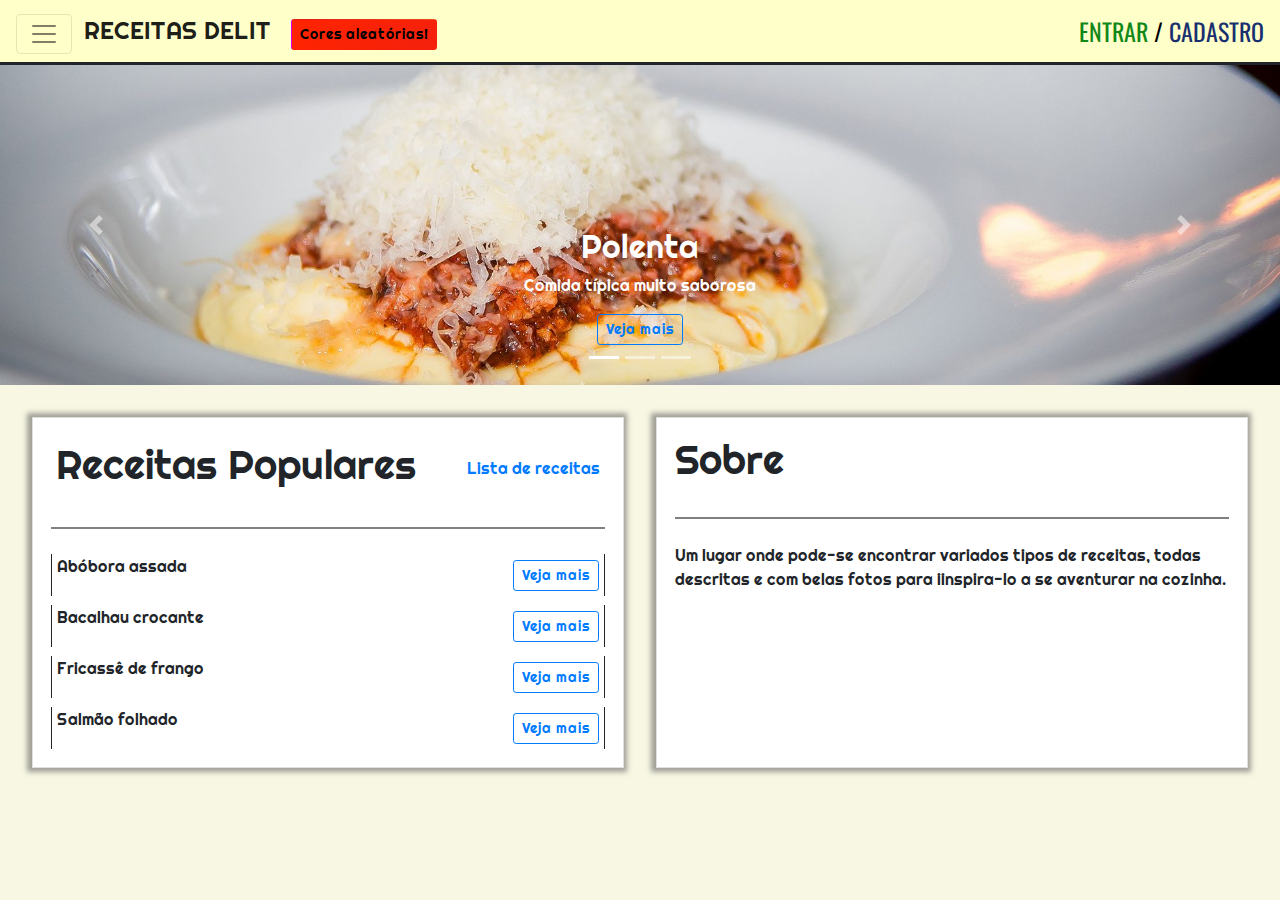
<file: index.html>
<!doctype html>
<html lang="en">

<head>
  <meta charset="utf-8">
  <meta name="viewport"
    content="width=device-width, initial-scale=1, shrink-to-fit=no">
  <link rel="stylesheet"
    href="https://maxcdn.bootstrapcdn.com/bootstrap/4.0.0/css/bootstrap.min.css"
    integrity="sha384-Gn5384xqQ1aoWXA+058RXPxPg6fy4IWvTNh0E263XmFcJlSAwiGgFAW/dAiS6JXm"
    crossorigin="anonymous">
  <link rel="stylesheet" href="css/rainbow.css">
  <link rel="stylesheet" href="css/responsive.css">
  <link rel="stylesheet" href="css/common.css">
  <link rel="stylesheet" href="css/home.css">
  <title>Receitas Delit</title>
</head>

<body>
  <nav class="navbar navbar-light justify-content-between">
    <div>
      <button class="navbar-toggler" type="button" data-toggle="collapse"
        data-target="#navbarSupportedContent"
        aria-controls="navbarSupportedContent" aria-expanded="false"
        aria-label="Toggle navigation">
        <span class="navbar-toggler-icon"></span>
      </button>
      <a class="navbar-brand" href="./index.html">
        Receitas Delit
      </a>
      <button type="button" id="btnRandomColors"
        class="btn btn-sm randomColorsGradient">Cores
        aleatórias!</button>
    </div>
    <div>
      <a class="log in" href="./login.html">
        Entrar
      </a>
      <span class="log"> / </span>
      <a class="log out" href="./cadastro.html">
        Cadastro
      </a>
    </div>
    <div class="collapse navbar-collapse" id="navbarSupportedContent">
      <ul class="navbar-nav mr-auto">
        <li class="nav-item active">
          <a class="nav-link" href="#">Home<span
              class="sr-only">(current)</span></a>
        </li>
        <li class="nav-item">
          <a class="nav-link" href="./listReceitas.html">Lista de receitas</a>
        </li>
        <li class="nav-item">
          <a class="nav-link" href="./perfil.html">Seu perfil</a>
        </li>
      </ul>
    </div>
  </nav>

  <div id="carousel" class="carousel slide carousel-fade" data-ride="carousel"
    data-interval="5000">
    <ol class="carousel-indicators">
      <li data-target="#carousel" data-slide-to="0" class="active"></li>
      <li data-target="#carousel" data-slide-to="1"></li>
      <li data-target="#carousel" data-slide-to="2"></li>
    </ol>
    <div class="carousel-inner" role="listbox">
      <div class="carousel-item active">
        <a href="./descricaoReceita.html">
          <img srcset="images/receita1.jpg" alt="responsive image"
            class="d-block img-fluid">
          <div class="carousel-caption">
            <div>
              <h2>Polenta</h2>
              <p>Comida típica muito saborosa</p>
              <span class="btn btn-sm btn-outline-primary">Veja mais</span>
            </div>
          </div>
        </a>
      </div>
      <div class="carousel-item">
        <a href="./descricaoReceita.html">
          <img srcset="images/receita2.jpg" alt="responsive image"
            class="d-block img-fluid">
          <div
            class="carousel-caption justify-content-center align-items-center">
            <div>
              <h2>Torta de maçã</h2>
              <p>Conheca esta receita muito famosa</p>
              <span class="btn btn-sm btn-outline-primary">Veja mais</span>
            </div>
          </div>
        </a>
      </div>
      <div class="carousel-item">
        <a href="./descricaoReceita.html">
          <img srcset="images/receita3.jpg" alt="responsive image"
            class="d-block img-fluid">
          <div
            class="carousel-caption justify-content-center align-items-center">
            <div>
              <h2>Carne com vagem</h2>
              <p>Sonho em forma de comida.
              </p>
              <span class="btn btn-sm btn-outline-primary">Veja mais</span>
            </div>
          </div>
        </a>
      </div>
    </div>

    <a class="carousel-control-prev" href="#carousel" role="button"
      data-slide="prev">
      <span class="carousel-control-prev-icon" aria-hidden="true"></span>
      <span class="sr-only">Previous</span>
    </a>
    <a class="carousel-control-next" href="#carousel" role="button"
      data-slide="next">
      <span class="carousel-control-next-icon" aria-hidden="true"></span>
      <span class="sr-only">Next</span>
    </a>
  </div>

  <div class="cards-wrapper">
    <div class="card">
      <div class="card-receita" style="border: none;">
        <h1>Receitas Populares</h1>
        <a href="./listReceitas.html">Lista de receitas</a>
      </div>
      <hr style="height:2px;border-width:0;color:gray;background-color:gray">
      <div class="card-receita">
        <p>Abóbora assada</p>
        <span class="btn btn-sm btn-outline-primary"><a
            href="./descricaoReceita.html">Veja mais</a></span>
      </div>
      <div class="card-receita">
        <p>Bacalhau crocante</p>
        <span class="btn btn-sm btn-outline-primary"><a
            href="./descricaoReceita.html">Veja mais</a></span>
      </div>
      <div class="card-receita">
        <p>Fricassê de frango</p>
        <span class="btn btn-sm btn-outline-primary"><a
            href="./descricaoReceita.html">Veja mais</a></span>
      </div>
      <div class="card-receita">
        <p>Salmão folhado</p>
        <span class="btn btn-sm btn-outline-primary"><a
            href="./descricaoReceita.html">Veja mais</a></span>
      </div>
    </div>
    <div class="card">
      <h1>Sobre</h1>
      <hr style="height:2px;border-width:0;color:gray;background-color:gray">
      <p>Um lugar onde pode-se encontrar variados tipos de receitas, todas
        descritas e com belas fotos para iinspira-lo a se aventurar na cozinha.
      </p>
    </div>
  </div>

  <script src="https://code.jquery.com/jquery-3.2.1.slim.min.js"
    integrity="sha384-KJ3o2DKtIkvYIK3UENzmM7KCkRr/rE9/Qpg6aAZGJwFDMVNA/GpGFF93hXpG5KkN"
    crossorigin="anonymous"></script>
  <script
    src="https://maxcdn.bootstrapcdn.com/bootstrap/4.0.0/js/bootstrap.min.js"
    integrity="sha384-JZR6Spejh4U02d8jOt6vLEHfe/JQGiRRSQQxSfFWpi1MquVdAyjUar5+76PVCmYl"
    crossorigin="anonymous"></script>
  <script src="./js/main.js"></script>
</body>

</html>
</file>
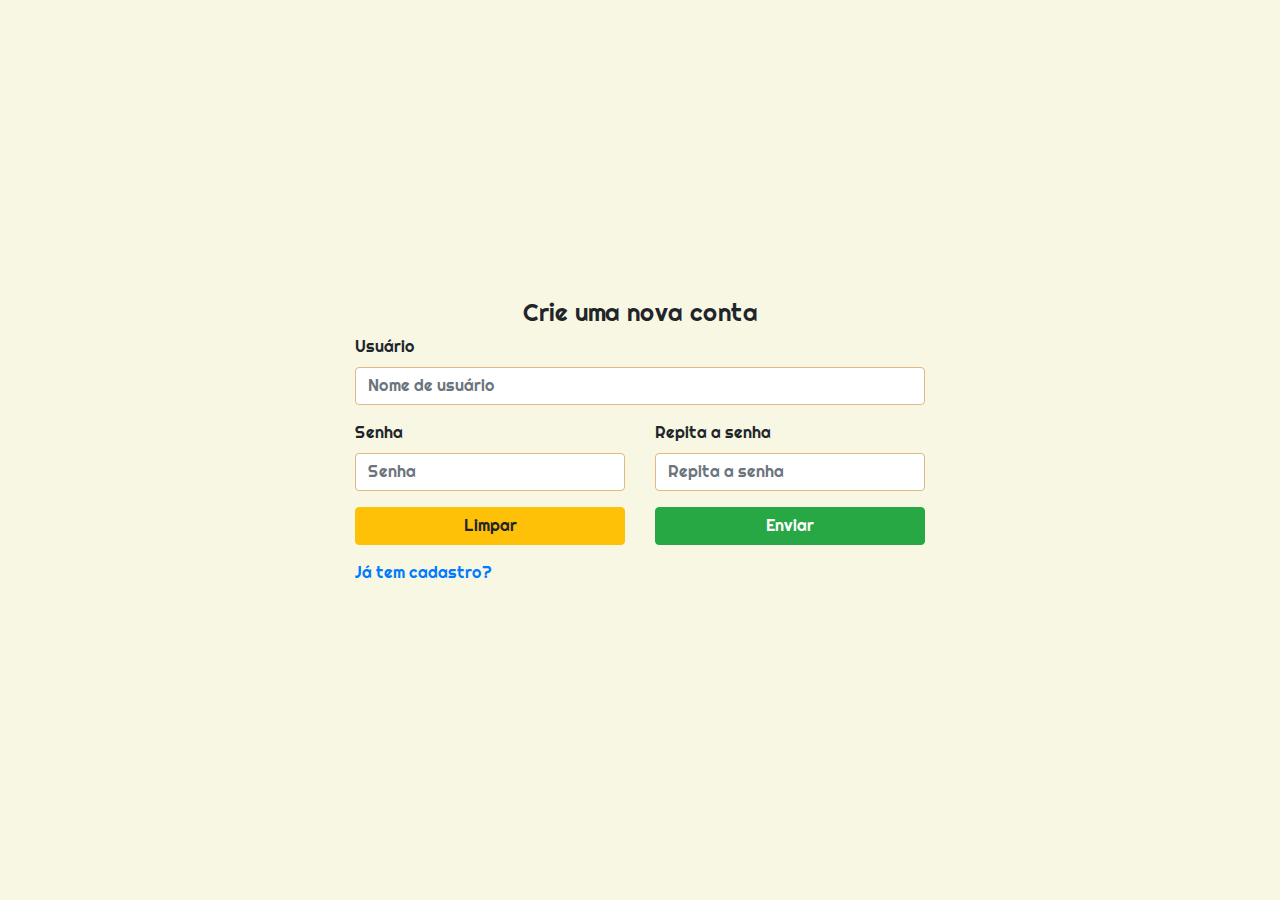
<file: cadastro.html>
<!DOCTYPE html>
<html lang="en">

<head>
  <meta charset="UTF-8">
  <meta http-equiv="X-UA-Compatible" content="IE=edge">
  <meta name="viewport" content="width=device-width, initial-scale=1.0">
  <link rel="stylesheet" href="css/common.css">
  <link rel="stylesheet" href="css/centered.css">
  <link rel="stylesheet"
    href="https://maxcdn.bootstrapcdn.com/bootstrap/4.0.0/css/bootstrap.min.css"
    integrity="sha384-Gn5384xqQ1aoWXA+058RXPxPg6fy4IWvTNh0E263XmFcJlSAwiGgFAW/dAiS6JXm"
    crossorigin="anonymous">
  <title>Receitas Delit - Cadastro</title>
</head>

<body>

  <div class="wrapper">
    <h4>Crie uma nova conta</h4>

    <div class="container">
      <form action="./index.html">
        <div class="form-group row">
          <div class="col-sm-12">
            <label for="username">Usuário</label>
            <input type="text" class="form-control" name="username"
              id="username" aria-describedby="helpId"
              placeholder="Nome de usuário">
          </div>
        </div>
        <div class="form-group row">
          <div class="col-sm-6">
            <label for="password">Senha</label>
            <input type="text" class="form-control" name="password"
              id="password" aria-describedby="helpId" placeholder="Senha">
          </div>
          <div class="col-sm-6">
            <label for="cpassword">Repita a senha</label>
            <input type="password" class="form-control" name="cpassword"
              id="cpassword" aria-describedby="helpId"
              placeholder="Repita a senha">
          </div>
        </div>
        <div class="form-group row">
          <div class="col-sm-6">
            <button type="reset"
              class="btn btn-warning btn-block">Limpar</button>
          </div>
          <div class="col-sm-6">
            <button type="submit"
              class="btn btn-success btn-block">Enviar</button>
          </div>
        </div>
      </form>
      <div class="form-group row col-md-12">
        <a href="./login.html">Já tem cadastro?</a>
      </div>
    </div>

  </div>
  <script src="https://code.jquery.com/jquery-3.2.1.slim.min.js"
    integrity="sha384-KJ3o2DKtIkvYIK3UENzmM7KCkRr/rE9/Qpg6aAZGJwFDMVNA/GpGFF93hXpG5KkN"
    crossorigin="anonymous"></script>
  <script
    src="https://maxcdn.bootstrapcdn.com/bootstrap/4.0.0/js/bootstrap.min.js"
    integrity="sha384-JZR6Spejh4U02d8jOt6vLEHfe/JQGiRRSQQxSfFWpi1MquVdAyjUar5+76PVCmYl"
    crossorigin="anonymous"></script>
</body>

</html>
</file>
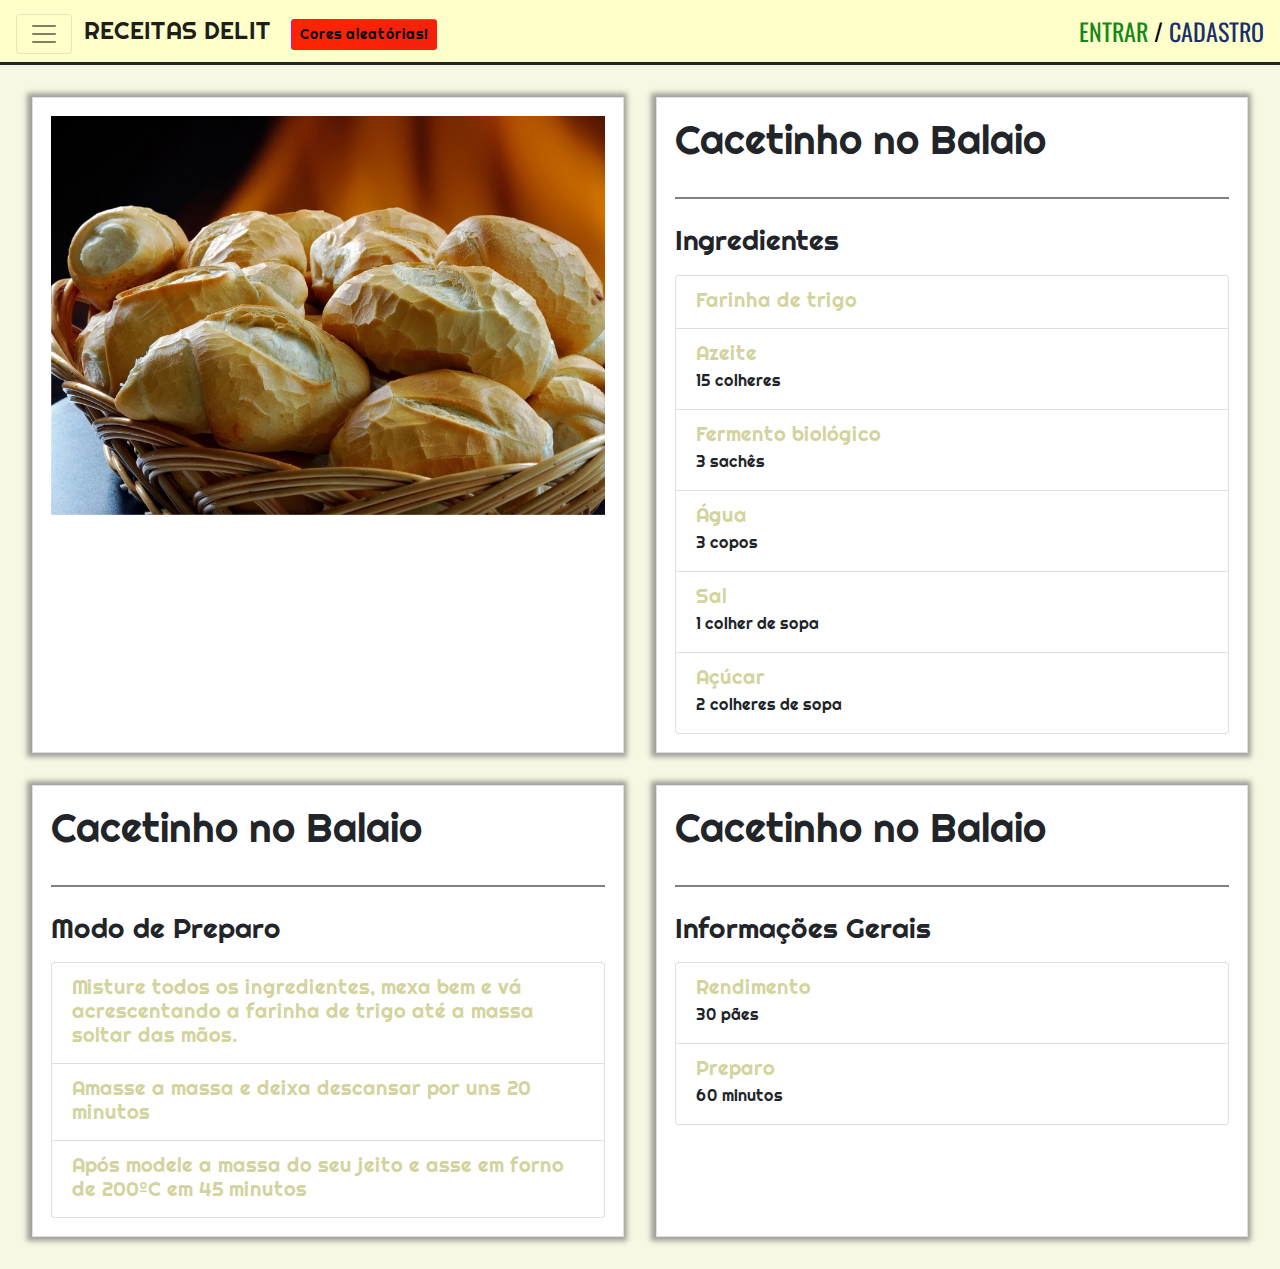
<file: descricaoReceita.html>
<!doctype html>
<html lang="en">

<head>
  <meta charset="utf-8">
  <meta name="viewport"
    content="width=device-width, initial-scale=1, shrink-to-fit=no">
  <link rel="stylesheet"
    href="https://maxcdn.bootstrapcdn.com/bootstrap/4.0.0/css/bootstrap.min.css"
    integrity="sha384-Gn5384xqQ1aoWXA+058RXPxPg6fy4IWvTNh0E263XmFcJlSAwiGgFAW/dAiS6JXm"
    crossorigin="anonymous">
  <link rel="stylesheet" href="css/rainbow.css">
  <link rel="stylesheet" href="css/responsive.css">
  <link rel="stylesheet" href="css/common.css">
  <link rel="stylesheet" href="css/home.css">
  <title>Receitas Delit</title>
</head>

<body>
  <nav class="navbar navbar-light justify-content-between">
    <div>
      <button class="navbar-toggler" type="button" data-toggle="collapse"
        data-target="#navbarSupportedContent"
        aria-controls="navbarSupportedContent" aria-expanded="false"
        aria-label="Toggle navigation">
        <span class="navbar-toggler-icon"></span>
      </button>
      <a class="navbar-brand" href="./index.html">
        Receitas Delit
      </a>
      <button type="button" id="btnRandomColors"
        class="btn btn-sm randomColorsGradient">Cores
        aleatórias!</button>
    </div>
    <div>
      <a class="log in" href="./login.html">
        Entrar
      </a>
      <span class="log"> / </span>
      <a class="log out" href="./cadastro.html">
        Cadastro
      </a>
    </div>
    <div class="collapse navbar-collapse" id="navbarSupportedContent">
      <ul class="navbar-nav mr-auto">
        <li class="nav-item active">
          <a class="nav-link" href="./index.html">Home</a>
        </li>
        <li class="nav-item">
          <a class="nav-link" href="./listReceitas.html">Lista de
            receitas</a>
        </li>
        <li class="nav-item">
          <a class="nav-link" href="./perfil.html">Seu perfil</a>
        </li>
      </ul>
    </div>
  </nav>
  <div class="cards-wrapper">
    <div class="card">
      <img width="100%" src="./images/receita1.jpeg" alt="cacetinho">
    </div>
    <div class="card">
      <h1>Cacetinho no Balaio</h1>
      <hr style="height:2px;border-width:0;color:gray;background-color:gray">
      <h3>Ingredientes</h3>
      <div class="list-group">
        <a
          class="list-group-item list-group-item-action flex-column align-items-start">
          <div class="d-flex w-100 justify-content-between">
            <h5 style="color: #d3d39e;" class="mb-1">Farinha de trigo</h5>
          </div>
        </a>
        <a
          class="list-group-item list-group-item-action flex-column align-items-start">
          <div class="d-flex w-100 justify-content-between">
            <h5 style="color: #d3d39e;" class="mb-1">Azeite</h5>
          </div>
          <p class="mb-1">15 colheres</p>
        </a>
        <a
          class="list-group-item list-group-item-action flex-column align-items-start">
          <div class="d-flex w-100 justify-content-between">
            <h5 style="color: #d3d39e;" class="mb-1">Fermento biológico</h5>
          </div>
          <p class="mb-1">3 sachês</p>
        </a>
        <a
          class="list-group-item list-group-item-action flex-column align-items-start">
          <div class="d-flex w-100 justify-content-between">
            <h5 style="color: #d3d39e;" class="mb-1">Água</h5>
          </div>
          <p class="mb-1">3 copos</p>
        </a>
        <a
          class="list-group-item list-group-item-action flex-column align-items-start">
          <div class="d-flex w-100 justify-content-between">
            <h5 style="color: #d3d39e;" class="mb-1">Sal</h5>
          </div>
          <p class="mb-1">1 colher de sopa</p>
        </a>
        <a
          class="list-group-item list-group-item-action flex-column align-items-start">
          <div class="d-flex w-100 justify-content-between">
            <h5 style="color: #d3d39e;" class="mb-1">Açúcar</h5>
          </div>
          <p class="mb-1">2 colheres de sopa</p>
        </a>
      </div>
    </div>
    <div class="card">
      <h1>Cacetinho no Balaio</h1>
      <hr style="height:2px;border-width:0;color:gray;background-color:gray">
      <h3>Modo de Preparo</h3>
      <div class="list-group">
        <a
          class="list-group-item list-group-item-action flex-column align-items-start">
          <div class="d-flex w-100 justify-content-between">
            <h5 style="color: #d3d39e;" class="mb-1">Misture todos os
              ingredientes, mexa bem e vá acrescentando a farinha de trigo até a
              massa soltar das mãos.
            </h5>
          </div>
        </a>
        <a
          class="list-group-item list-group-item-action flex-column align-items-start">
          <div class="d-flex w-100 justify-content-between">
            <h5 style="color: #d3d39e;" class="mb-1">Amasse a massa e deixa
              descansar por uns 20 minutos</h5>
          </div>
        </a>
        <a
          class="list-group-item list-group-item-action flex-column align-items-start">
          <div class="d-flex w-100 justify-content-between">
            <h5 style="color: #d3d39e;" class="mb-1">Após modele a massa do seu
              jeito e asse em forno de 200ºC em 45 minutos</h5>
          </div>
        </a>
      </div>
    </div>
    <div class="card">
      <h1>Cacetinho no Balaio</h1>
      <hr style="height:2px;border-width:0;color:gray;background-color:gray">
      <h3>Informações Gerais</h3>
      <div class="list-group">
        <a
          class="list-group-item list-group-item-action flex-column align-items-start">
          <div class="d-flex w-100 justify-content-between">
            <h5 style="color: #d3d39e;" class="mb-1">Rendimento</h5>
          </div>
          <p class="mb-1">30 pães</p>
        </a>
        <a
          class="list-group-item list-group-item-action flex-column align-items-start">
          <div class="d-flex w-100 justify-content-between">
            <h5 style="color: #d3d39e;" class="mb-1">Preparo</h5>
          </div>
          <p class="mb-1">60 minutos</p>
        </a>
      </div>
    </div>
  </div>

  <script src="https://code.jquery.com/jquery-3.2.1.slim.min.js"
    integrity="sha384-KJ3o2DKtIkvYIK3UENzmM7KCkRr/rE9/Qpg6aAZGJwFDMVNA/GpGFF93hXpG5KkN"
    crossorigin="anonymous"></script>
  <script
    src="https://maxcdn.bootstrapcdn.com/bootstrap/4.0.0/js/bootstrap.min.js"
    integrity="sha384-JZR6Spejh4U02d8jOt6vLEHfe/JQGiRRSQQxSfFWpi1MquVdAyjUar5+76PVCmYl"
    crossorigin="anonymous"></script>
  <script src="./js/main.js"></script>
</body>

</html>
</file>
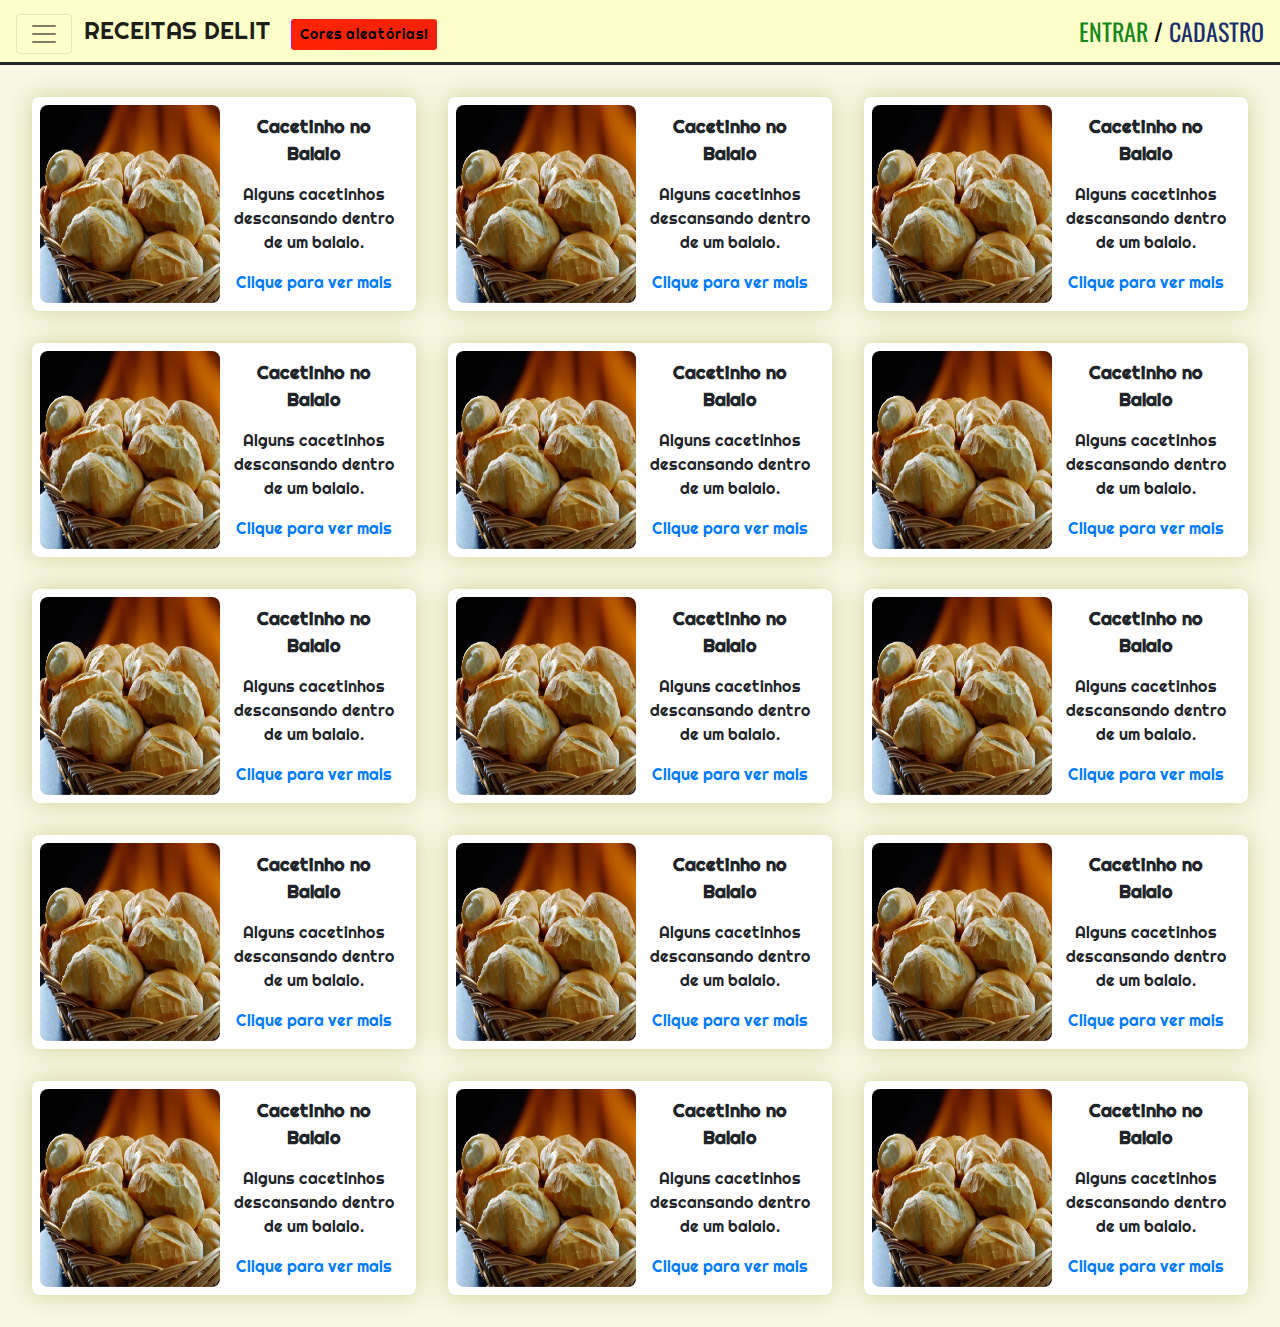
<file: listReceitas.html>
<!doctype html>
<html lang="en">

<head>
  <meta charset="utf-8">
  <meta name="viewport"
    content="width=device-width, initial-scale=1, shrink-to-fit=no">
  <link rel="stylesheet"
    href="https://maxcdn.bootstrapcdn.com/bootstrap/4.0.0/css/bootstrap.min.css"
    integrity="sha384-Gn5384xqQ1aoWXA+058RXPxPg6fy4IWvTNh0E263XmFcJlSAwiGgFAW/dAiS6JXm"
    crossorigin="anonymous">
  <link rel="stylesheet" href="css/rainbow.css">
  <link rel="stylesheet" href="css/responsive.css">
  <link rel="stylesheet" href="css/common.css">
  <link rel="stylesheet" href="css/home.css">
  <title>Receitas Delit</title>
</head>

<body>
  <nav class="navbar navbar-light justify-content-between">
    <div>
      <button class="navbar-toggler" type="button" data-toggle="collapse"
        data-target="#navbarSupportedContent"
        aria-controls="navbarSupportedContent" aria-expanded="false"
        aria-label="Toggle navigation">
        <span class="navbar-toggler-icon"></span>
      </button>
      <a class="navbar-brand" href="./index.html">
        Receitas Delit
      </a>
      <button type="button" id="btnRandomColors"
        class="btn btn-sm randomColorsGradient">Cores
        aleatórias!</button>
    </div>
    <div>
      <a class="log in" href="./login.html">
        Entrar
      </a>
      <span class="log"> / </span>
      <a class="log out" href="./cadastro.html">
        Cadastro
      </a>
    </div>
    <div class="collapse navbar-collapse" id="navbarSupportedContent">
      <ul class="navbar-nav mr-auto">
        <li class="nav-item">
          <a class="nav-link" href="./index.html">Home</a>
        </li>
        <li class="nav-item active">
          <a class="nav-link" href="./listReceitas.html">Lista de
            receitas</a>
        </li>
        <li class="nav-item">
          <a class="nav-link" href="./perfil.html">Seu perfil</a>
        </li>
      </ul>
    </div>
  </nav>
  <div class="list-wrapper">
    <div class="list-item">
      <img width="180px" src="./images/receita1.jpeg" alt="cacetinho">
      <div>
        <p>Cacetinho no Balaio</p>
        <span>Alguns cacetinhos descansando dentro de um balaio.</span>
        <a href="./descricaoReceita.html">Clique para ver mais</a>
      </div>
    </div>
    <div class="list-item">
      <img width="180px" src="./images/receita1.jpeg" alt="cacetinho">
      <div>
        <p>Cacetinho no Balaio</p>
        <span>Alguns cacetinhos descansando dentro de um balaio.</span>
        <a href="./descricaoReceita.html">Clique para ver mais</a>
      </div>
    </div>
    <div class="list-item">
      <img width="180px" src="./images/receita1.jpeg" alt="cacetinho">
      <div>
        <p>Cacetinho no Balaio</p>
        <span>Alguns cacetinhos descansando dentro de um balaio.</span>
        <a href="./descricaoReceita.html">Clique para ver mais</a>
      </div>
    </div>
    <div class="list-item">
      <img width="180px" src="./images/receita1.jpeg" alt="cacetinho">
      <div>
        <p>Cacetinho no Balaio</p>
        <span>Alguns cacetinhos descansando dentro de um balaio.</span>
        <a href="./descricaoReceita.html">Clique para ver mais</a>
      </div>
    </div>
    <div class="list-item">
      <img width="180px" src="./images/receita1.jpeg" alt="cacetinho">
      <div>
        <p>Cacetinho no Balaio</p>
        <span>Alguns cacetinhos descansando dentro de um balaio.</span>
        <a href="./descricaoReceita.html">Clique para ver mais</a>
      </div>
    </div>
    <div class="list-item">
      <img width="180px" src="./images/receita1.jpeg" alt="cacetinho">
      <div>
        <p>Cacetinho no Balaio</p>
        <span>Alguns cacetinhos descansando dentro de um balaio.</span>
        <a href="./descricaoReceita.html">Clique para ver mais</a>
      </div>
    </div>
    <div class="list-item">
      <img width="180px" src="./images/receita1.jpeg" alt="cacetinho">
      <div>
        <p>Cacetinho no Balaio</p>
        <span>Alguns cacetinhos descansando dentro de um balaio.</span>
        <a href="./descricaoReceita.html">Clique para ver mais</a>
      </div>
    </div>
    <div class="list-item">
      <img width="180px" src="./images/receita1.jpeg" alt="cacetinho">
      <div>
        <p>Cacetinho no Balaio</p>
        <span>Alguns cacetinhos descansando dentro de um balaio.</span>
        <a href="./descricaoReceita.html">Clique para ver mais</a>
      </div>
    </div>
    <div class="list-item">
      <img width="180px" src="./images/receita1.jpeg" alt="cacetinho">
      <div>
        <p>Cacetinho no Balaio</p>
        <span>Alguns cacetinhos descansando dentro de um balaio.</span>
        <a href="./descricaoReceita.html">Clique para ver mais</a>
      </div>
    </div>
    <div class="list-item">
      <img width="180px" src="./images/receita1.jpeg" alt="cacetinho">
      <div>
        <p>Cacetinho no Balaio</p>
        <span>Alguns cacetinhos descansando dentro de um balaio.</span>
        <a href="./descricaoReceita.html">Clique para ver mais</a>
      </div>
    </div>
    <div class="list-item">
      <img width="180px" src="./images/receita1.jpeg" alt="cacetinho">
      <div>
        <p>Cacetinho no Balaio</p>
        <span>Alguns cacetinhos descansando dentro de um balaio.</span>
        <a href="./descricaoReceita.html">Clique para ver mais</a>
      </div>
    </div>
    <div class="list-item">
      <img width="180px" src="./images/receita1.jpeg" alt="cacetinho">
      <div>
        <p>Cacetinho no Balaio</p>
        <span>Alguns cacetinhos descansando dentro de um balaio.</span>
        <a href="./descricaoReceita.html">Clique para ver mais</a>
      </div>
    </div>
    <div class="list-item">
      <img width="180px" src="./images/receita1.jpeg" alt="cacetinho">
      <div>
        <p>Cacetinho no Balaio</p>
        <span>Alguns cacetinhos descansando dentro de um balaio.</span>
        <a href="./descricaoReceita.html">Clique para ver mais</a>
      </div>
    </div>
    <div class="list-item">
      <img width="180px" src="./images/receita1.jpeg" alt="cacetinho">
      <div>
        <p>Cacetinho no Balaio</p>
        <span>Alguns cacetinhos descansando dentro de um balaio.</span>
        <a href="./descricaoReceita.html">Clique para ver mais</a>
      </div>
    </div>
    <div class="list-item">
      <img width="180px" src="./images/receita1.jpeg" alt="cacetinho">
      <div>
        <p>Cacetinho no Balaio</p>
        <span>Alguns cacetinhos descansando dentro de um balaio.</span>
        <a href="./descricaoReceita.html">Clique para ver mais</a>
      </div>
    </div>
  </div>

  <script src="https://code.jquery.com/jquery-3.2.1.slim.min.js"
    integrity="sha384-KJ3o2DKtIkvYIK3UENzmM7KCkRr/rE9/Qpg6aAZGJwFDMVNA/GpGFF93hXpG5KkN"
    crossorigin="anonymous"></script>
  <script
    src="https://maxcdn.bootstrapcdn.com/bootstrap/4.0.0/js/bootstrap.min.js"
    integrity="sha384-JZR6Spejh4U02d8jOt6vLEHfe/JQGiRRSQQxSfFWpi1MquVdAyjUar5+76PVCmYl"
    crossorigin="anonymous"></script>
  <script src="./js/main.js"></script>
</body>

</html>
</file>
<file: css/rainbow.css>
.randomColorsGradient {
  background: linear-gradient(124deg, #ff2400, #e81d1d, #e8b71d, #e3e81d, #1de840, #1ddde8, #2b1de8, #dd00f3, #dd00f3);
  background-size: 1800% 1800%;
  -webkit-animation: rainbow 10s ease infinite;
  -z-animation: rainbow 10s ease infinite;
  -o-animation: rainbow 10s ease infinite;
  animation: rainbow 10s ease infinite;
}

@-webkit-keyframes rainbow {
  0% {
    background-position: 0% 82%
  }
  50% {
    background-position: 100% 19%
  }
  100% {
    background-position: 0% 82%
  }
}

@-moz-keyframes rainbow {
  0% {
    background-position: 0% 82%
  }
  50% {
    background-position: 100% 19%
  }
  100% {
    background-position: 0% 82%
  }
}

@-o-keyframes rainbow {
  0% {
    background-position: 0% 82%
  }
  50% {
    background-position: 100% 19%
  }
  100% {
    background-position: 0% 82%
  }
}

@keyframes rainbow {
  0% {
    background-position: 0% 82%
  }
  50% {
    background-position: 100% 19%
  }
  100% {
    background-position: 0% 82%
  }
}
</file>
<file: css/responsive.css>
@media screen and (max-width: 1100px) {
  .cards-wrapper {
    grid-template-columns: 1fr !important;
  }
  .list-wrapper {
    grid-template-columns: 1fr 1fr !important;
  }
}

@media screen and (max-width: 700px) {
  .list-wrapper {
    grid-template-columns: 1fr !important;
  }
}
</file>
<file: css/common.css>
@import url(https://fonts.googleapis.com/css?family=Oswald:400);
@import url(https://fonts.googleapis.com/css2?family=Righteous&display=swap);
body {
  background-color: #f7f7e3 !important;
  font-family: 'Righteous', cursive !important;
}
</file>
<file: css/home.css>
@import url(https://fonts.googleapis.com/css?family=Oswald:400);
@import url(https://fonts.googleapis.com/css2?family=Righteous&display=swap);
body {
  height: 100vh;
}

.navbar {
  background-color: #ffffca;
  border-style: solid;
  border-width: 0px 0px medium 0px;
}

.navbar-brand {
  font-size: x-large;
  font-weight: normal;
  text-transform: uppercase;
  text-align: center;
  margin-left: 0.5rem;
}

.log {
  font-family: 'Oswald', cursive;
  font-size: x-large;
  text-transform: uppercase;
  font-weight: normal;
  color: black;
}

.in {
  color: #128818;
}

.in:hover {
  color: #13b31b;
  text-decoration: none;
}

.out {
  color: #183070;
}

.out:hover {
  color: #335fd8;
  text-decoration: none;
}

.content {
  display: flex;
  flex: 1;
  height: 100vh;
  justify-content: center;
  align-items: center;
}

.list-wrapper {
  display: grid;
  grid-template-columns: repeat(3, 1fr);
  padding: 1rem;
  overflow-y: auto;
}

.list-wrapper>div {
  margin: 1rem;
  background-color: #ffffff;
  border-radius: 0.5rem;
  padding: 0.5rem;
  box-shadow: 0 0 1.5rem #d3d39e;
}

.list-item {
  display: flex;
  flex: 1;
}

.list-item>img {
  border-radius: 0.5rem;
}

.list-item>div>p {
  text-align: center;
  font-size: large;
  font-weight: 600;
}

.list-item>div>span {
  text-align: center;
}

.list-item>div>a {
  text-align: right;
  margin-right: 0.5rem;
  margin-top: 1rem;
}

.list-item>div {
  margin: 0.5rem;
  display: flex;
  flex: 1;
  justify-content: space-between;
  flex-direction: column;
}

footer {
  background: #ffffff;
  width: 100%;
  display: flex;
  flex: 1;
  justify-content: center;
  align-items: center;
  padding: 1rem;
  border-top: solid 1px #cfcfcf;
  height: 6vh;
}

footer>p {
  margin-bottom: 0 !important;
}

.carousel {
  background:black;
  min-height: 20vh;
}

.carousel-item .img-fluid {
  width: 100%;
  min-height: 20vh;
}

.carousel-item a {
  display: block;
  width: 100%;
}

.cards-wrapper {
  display: grid;
  grid-template-columns: repeat(2, 1fr);
  padding: 2rem;
  overflow-y: auto;
  gap: 2rem;
}

.card {
  height: 100%;
  border-radius: 0;
  -webkit-box-shadow: -1px 0px 5px 4px rgba(0, 0, 0, 0.59);
  box-shadow: -1px 0px 5px 4px rgba(100, 98, 98, 0.59);
  padding: 2vh;
  gap: 1vh;
}

.card-receita {
  display: flex;
  justify-content: space-between;
  justify-items: center;
  align-items: center;
  border-radius: 0;
  border-style: solid;
  border-width: 0px thin 0px thin;
  padding: 5px;
}

.card-receita p {
  line-height: 100%;
  vertical-align: bottom;
}
</file>
<file: css/centered.css>
.wrapper {
  width: 100%;
  height: 100vh;
  display: flex;
  flex: 1;
  flex-direction: column;
  align-items: center;
  justify-content: center;
}

.wrapper>div {
  max-width: 600px;
}

input {
  border-color: burlywood !important;
}
</file>
